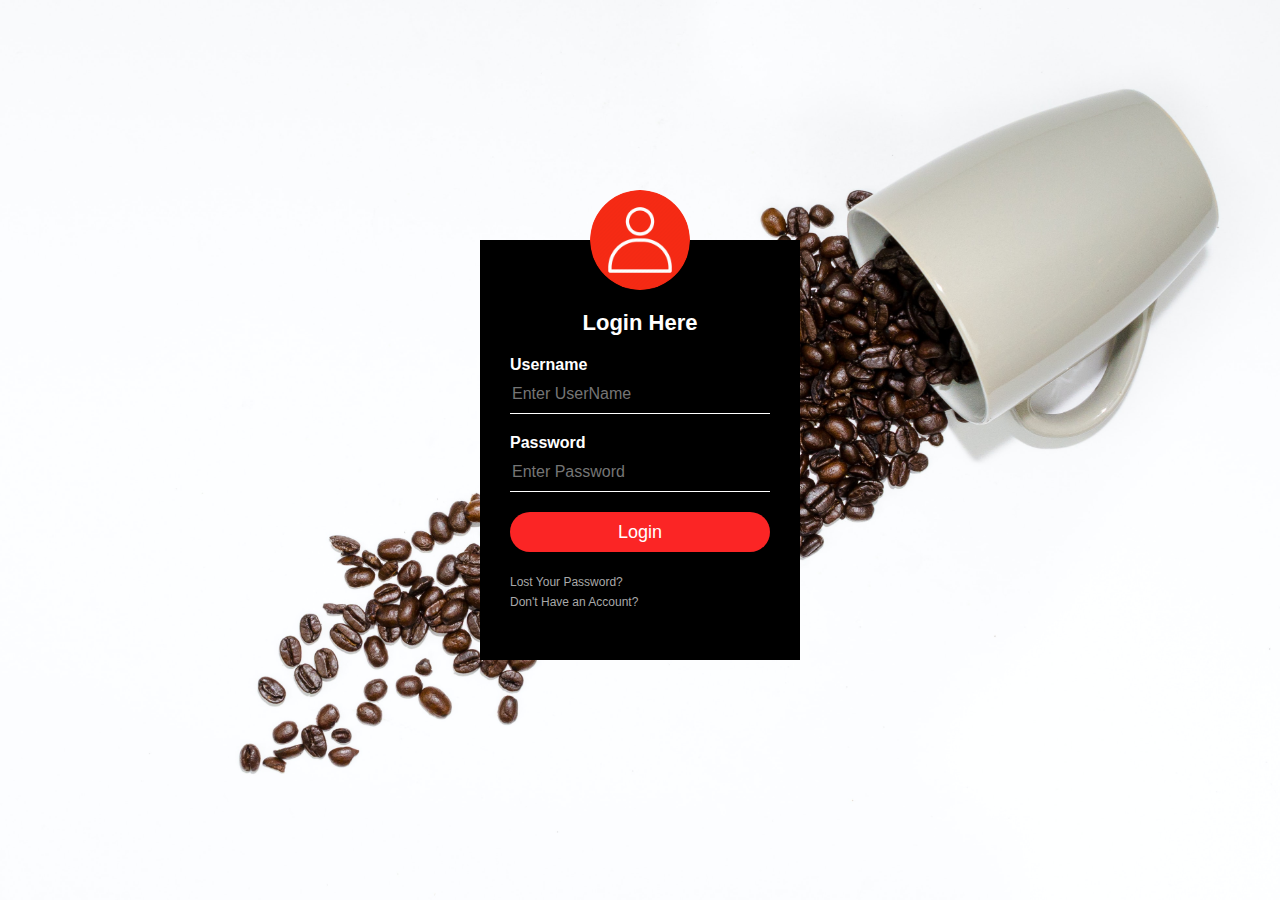
<file: index.html>
<html lang="en">
<head>
    <meta charset="UTF-8">
    <meta name="viewport" content="width=device-width, initial-scale=1.0">
    <title>Login | page</title>
    <link rel="stylesheet" type="text/css" href="style.css">
</head>
<body>
    <div class="loginbox">
        <img src="user2.png" alt="" class="avatar">
        <h1>Login Here</h1>
        <form action="">
            <p>Username</p>
            <input type="text" name="" placeholder="Enter UserName">
            <p>Password</p>
            <input type="password" name="" placeholder="Enter Password">
            <input type="submit" name="" value="Login">
            <a href="#">Lost Your Password?</a><br>
            <a href="#">Don't Have an Account?</a>
        </form>

    </div>
</body>
</html>
</file>
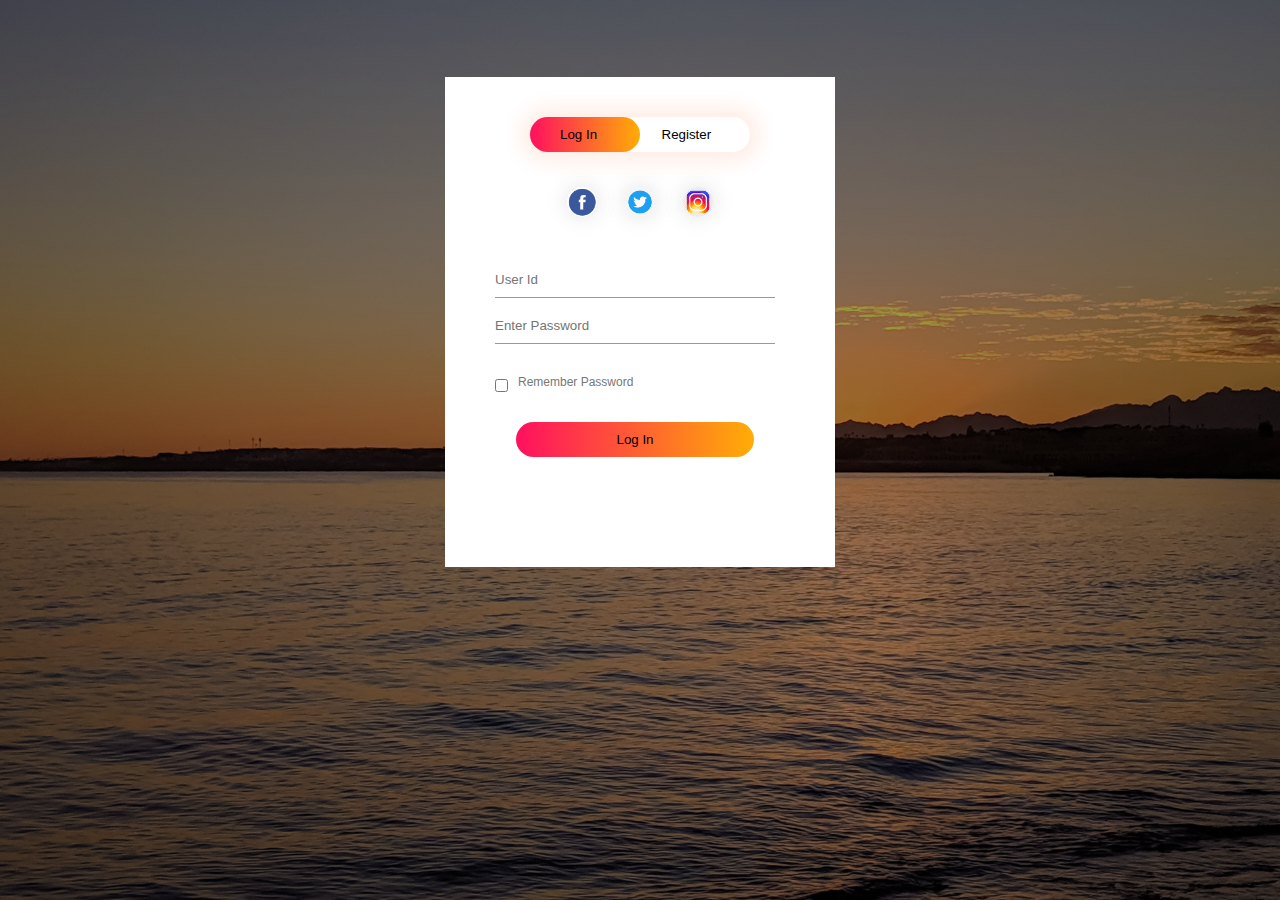
<file: index2.html>
<html lang="en">
<head>
    <meta charset="UTF-8">
    <meta name="viewport" content="width=device-width, initial-scale=1.0">
    <title>Registration | Login Page</title>
    <link rel="stylesheet" href="style2.css" type="text/css">
</head>
<body>
    <div class="container-box">
        <div class="form-box">
            <div class="botton-box">
                <div id="btn">

                </div>
                <button type="button" class="toggle-btn" onclick="login()"> Log In</button>
                 <button type="button" class="toggle-btn" onclick="register()"> Register</button>
            </div>
            <div class="social-icons">
                <img src="./images/facebook.png" alt="">
                <img src="./images/twitter.png" alt="">
                <img src="./images/instagram.jpeg" alt="">

            </div>
            <form action="" id="login" class="input-group">
                <input type="text" class="input-field" placeholder="User Id" required>
                 <input type="password" class="input-field" placeholder="Enter Password" required>
                 <input type="checkbox" class="check-box"><span>Remember Password</span>
                 <button type="submit" class="submit-btn">Log In</button>
            </form>
             <form action="" id="register" class="input-group">
                 <input type="text" class="input-field" placeholder="User Id" required>
                  <input type="email" class="input-field" placeholder="Email Id" required>
                 <input type="password" class="input-field" placeholder="Enter Password" required>
                 <input type="checkbox" class="check-box"><span>I agree to the terms & conditions</span>
                 <button type="submit" class="submit-btn">Register</button>
             </form>
        </div>
        
    </div>
    <script>
        var x = document.getElementById("login");
        var y = document.getElementById("register");
        var z = document.getElementById("btn");

        function register() {
            x.style.left="-400px";
            y.style.left= "50px";
            z.style.left="110px"
        }
        function login() {
        x.style.left="50px";
        y.style.left= "450px";
        z.style.left="0px"
        }
    </script>
</body>
</html>
</file>
<file: style.css>
body{
    padding: 0;
    margin: 0;
    background: url(./img.jpg);
    background-size: cover;
    background-position: center;
    font-family: sans-serif;
}
.loginbox{
    width: 320px;
    height: 420px;
    background: #000;
    color: #fff;
    top: 50%;
    left: 50%;
    position: absolute;
    transform: translate(-50%, -50%);
    box-sizing: border-box;
    padding: 70px 30px;

}
.avatar{
    width: 100px;
    height: 100px;
    border-radius: 50%;
    top: -50px;
    position: absolute;
    left: calc(50% - 50px);
}
h1{
    margin: 0;
    padding: 0 0 20px;
    text-align: center;
    font-size: 22px;
}
.loginbox p{
    margin: 0;
    padding: 0;
    font-weight: bold;
}
.loginbox input{
    width: 100%;
    margin-bottom: 20px;
}
.loginbox input[type="text"], input[type="password"]{
    border: none;
    border-bottom: 1px solid #fff;
    background: transparent;
    outline: none;
    height: 40px;
    color: #fff;
    font-size: 16px;

}
.loginbox input[type="submit"]{
    border: none;
    outline: none;
    height: 40px;
    background: #fb2525;
    color: #fff;
    font-size: 18px;
    border-radius: 20px;
}
.loginbox input[type="submit"]:hover{
    cursor: pointer;
    background: #ffc107;
    color: #000;
}
.loginbox a{
    text-decoration: none;
    font-size: 12px;
    line-height: 20px;
    color: darkgrey;
}
.loginbox a:hover{
    color: #ffc107;
}
</file>
<file: style2.css>
*{
    margin: 0;
    padding: 0;
    font-family: sans-serif;
}
.container-box{
    width: 100%;
    height: 100%;
    background-image: linear-gradient(rgba(0,0,0,0.4), rgba(0,0,0,0.4)), url(./images/bg2.jpg);
    background-position: center;
    background-size: cover;
    position: absolute;
}
.form-box{
    width: 380px;
    height: 480px;
    position: relative;
    background: #fff;
    margin: 6% auto;
    padding: 5px;
    overflow: hidden;
}
.botton-box{
    width: 220px;
    margin: 35px auto;
    position: relative;
    box-shadow: 0 0 20px 9px #ff61241f;
    border-radius: 30px;
}
.toggle-btn{
    padding: 10px 30px;
    cursor: pointer;
    background: transparent;
    border: 0;
    outline: none;
    position: relative;
}
#btn{
    top: 0;
    left: 0;
    width: 110px;
    height: 100%;
    position: absolute;
    border-radius: 30px;
    transition: .5s;
    background: linear-gradient(to right, #ff105f, #ffad06);
}
.social-icons{
    margin: 30px auto;
    text-align: center;

}
.social-icons img {
    width: 30px;
    margin: 0 12px;
    box-shadow: 0 0 20px 0 #7f7f7f3d;
    cursor: pointer;
    border-radius: 50%;

}
.input-group{
    position: absolute;
    top: 180px;
    width: 280px;
    transition: .5s;
}
.input-field{
    width: 100%;
    padding: 10px 0;
    margin: 5px 0;
    border-top: 0;
    border-left: 0;
    border-right: 0;
    border-bottom: 1px solid #999;
    outline: none;
    background: transparent;
}
.submit-btn{
    width: 85%;
    padding: 10px 30px;
    cursor: pointer;
    display: block;
    margin: auto;
    background: linear-gradient(to right, #ff105f, #ffad06);
    border: 0;
    outline: none;
    border-radius: 30px;
}
.check-box{
    margin: 30px 10px 30px 0;
}
span{
    color: #777;
    font-size: 12px;
    bottom: 68px;
    position: absolute;
}
#login{
    left: 50px;
}
#register{
    left: 450px;
}
</file>
